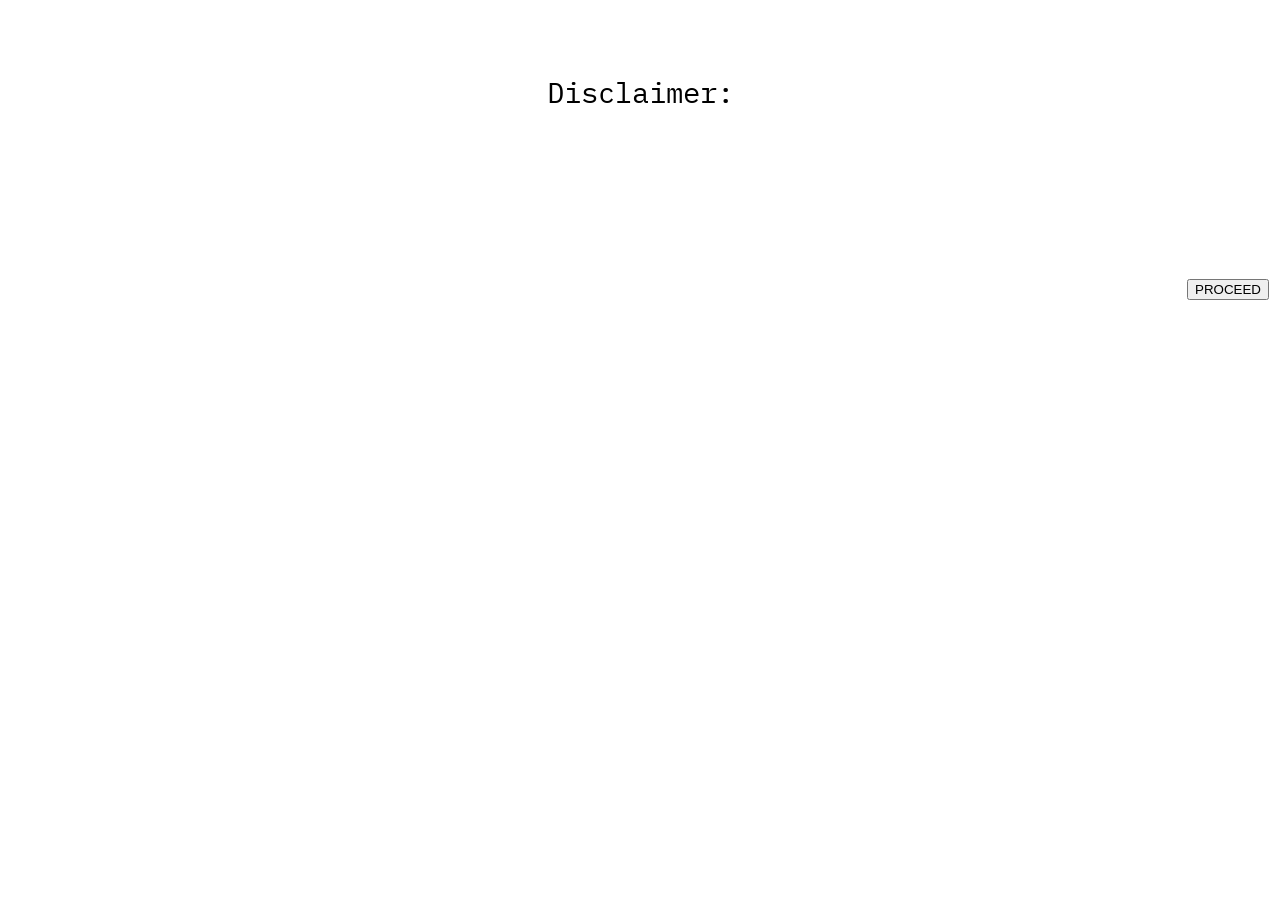
<file: index.html>
<!DOCTYPE html>
<html>
<head>
<meta name="viewport" content="width=device-width, initial-scale=1.0">
<title>Disclaimer before proceding</title>
<link rel="icon" type="image/x-icon" href="favicon.ico">
<link rel="stylesheet" href="styles.css">
<style>
@import url('https://fonts.googleapis.com/css2?family=Roboto+Condensed:wght@300&family=Source+Code+Pro:wght@300&display=swap');

@import url('https://fonts.googleapis.com/css2?family=IBM+Plex+Mono:wght@100&display=swap');


  
</style>
</head bgcolor="black">
<body>
<br>
<br>
<div class="Disclaimer">
<center>
<p>Disclaimer:</p>
</center>
</div>
<div class="text">
<center>
<p>This website is a mock website and has been created for practice <br> This website does not claim to help children <br> This website is not legitimate.</p>
</center>
</div>
<div class="button">
<a href="home.html"><button title="Proceed">PROCEED</button>
</div>
</body>
</html>
</file>
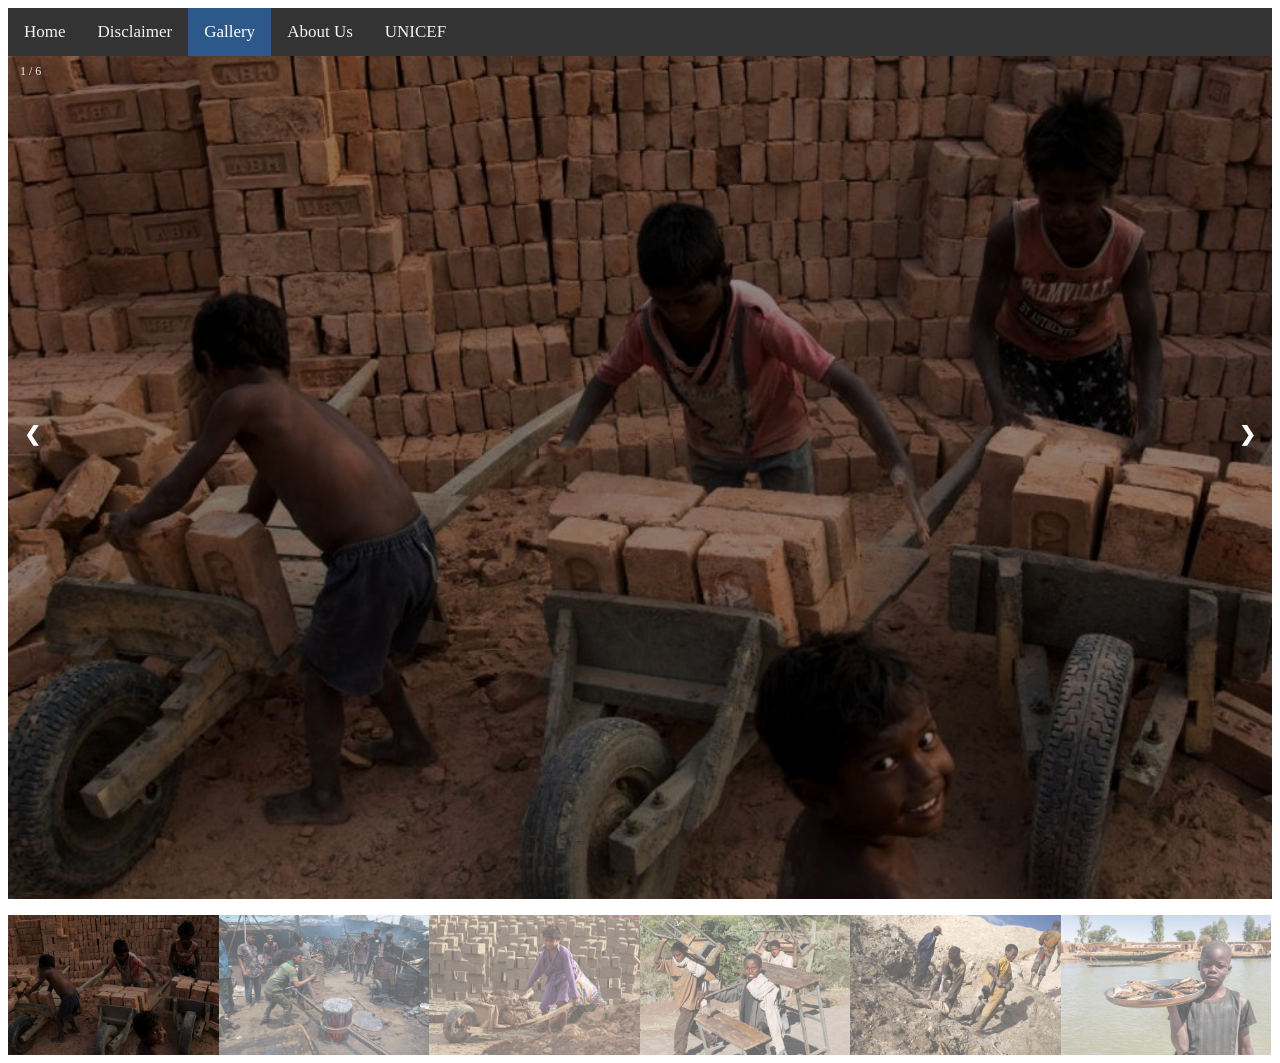
<file: gallery.html>
<!DOCTYPE html>
<html>
<head>
<link rel="icon" type="image/x-icon" href="favicon.ico">
<meta name="viewport" content="width=device-width, initial-scale=1">
<title>About Us: Know More</title>
<style>

.topnav {
  overflow: hidden;
  background-color: #333;
}

.topnav a {
  float: left;
  display: block;
  color: #f2f2f2;
  text-align: center;
  padding: 14px 16px;
  text-decoration: none;
  font-size: 17px;
}

.topnav a:hover {
  background-color: #6c95c4;
  color: black;
}

.topnav a.active {
  background-color: #2c588a;
  color: white;
}

.topnav .icon {
  display: none;
}

@media screen and (max-width: 600px) {
  .topnav a:not(:first-child) {display: none;}
  .topnav a.icon {
    float: right;
    display: block;
  }
}

@media screen and (max-width: 600px) {
  .topnav.responsive {position: relative;}
  .topnav.responsive .icon {
    position: absolute;
    right: 0;
    top: 0;
  }
  .topnav.responsive a {
    float: none;
    display: block;
    text-align: left;
  }
}


* {
  box-sizing: border-box;
}

img {
  vertical-align: middle;
}

/* Position the image container (needed to position the left and right arrows) */
.container {
  position: relative;
}

/* Hide the images by default */
.mySlides {
  display: none;
}

/* Add a pointer when hovering over the thumbnail images */
.cursor {
  cursor: pointer;
}

/* Next & previous buttons */
.prev,
.next {
  cursor: pointer;
  position: absolute;
  top: 40%;
  width: auto;
  padding: 16px;
  margin-top: -50px;
  color: white;
  font-weight: bold;
  font-size: 20px;
  border-radius: 0 3px 3px 0;
  user-select: none;
  -webkit-user-select: none;
}

/* Position the "next button" to the right */
.next {
  right: 0;
  border-radius: 3px 0 0 3px;
}

/* On hover, add a black background color with a little bit see-through */
.prev:hover,
.next:hover {
  background-color: rgba(0, 0, 0, 0.8);
}

/* Number text (1/3 etc) */
.numbertext {
  color: #f2f2f2;
  font-size: 12px;
  padding: 8px 12px;
  position: absolute;
  top: 0;
}

/* Container for image text */
.caption-container {
  text-align: center;
  background-color: #222;
  padding: 0px 16px;
  color: white;
}

.row:after {
  content: "";
  display: table;
  clear: both;
}

/* Six columns side by side */
.column {
  float: left;
  width: 16.66%;
}

/* Add a transparency effect for thumnbail images */
.demo {
  opacity: 0.6;
}

.active,
.demo:hover {
  opacity: 1;
}

</style>
</head>
<body>
<div class="topnav" id="myTopnav">
  <a href="home.html" >Home</a>
  <a href="index.html">Disclaimer</a>
  <a href="gallery.html" class="active">Gallery</a>
  <a href="about.html">About Us</a>
  <a href="UNICEF.html">UNICEF</a>
  <a href="javascript:void(0);" class="icon" onclick="myFunction()">
    <i class="fa fa-bars"></i>
  </a>

</div>

<div class="container">
  <div class="mySlides">
    <div class="numbertext">1 / 6</div>
    <a href="image1.html"><img src="image1_wide.jpg" style="width:100%"></a>
  </div>

  <div class="mySlides">
    <div class="numbertext">2 / 6</div>
   <a href="image2.html"> <img src="image2_wide.jpg" style="width:100%"></a>
  </div>

  <div class="mySlides">
    <div class="numbertext">3 / 6</div>
    <a href="image3.html"><img src="image3_wide.jpg" style="width:100%"></a>
  </div>
    
  <div class="mySlides">
    <div class="numbertext">4 / 6</div>
   <a href="image4.html"> <img src="image4_wide.jpg" style="width:100%"></a>
  </div>

  <div class="mySlides">
    <div class="numbertext">5 / 6</div>
   <a href="image5.html"> <img src="image5_wide.jpg" style="width:100%"></a>
  </div>
    
  <div class="mySlides">
    <div class="numbertext">6 / 6</div>
   <a href="image6.html"> <img src="image6_wide.jpg" style="width:100%"></a>
  </div>
    
  <a class="prev" onclick="plusSlides(-1)">❮</a>
  <a class="next" onclick="plusSlides(1)">❯</a>

  <div class="caption-container">
    <p id="caption"></p>
  </div>

  <div class="row">
    <div class="column">
      <img class="demo cursor" src="image1_small.jpg" style="width:100%" onclick="currentSlide(1)" >
    </div>
    <div class="column">
      <img class="demo cursor" src="image2 _small.jpg" style="width:100%" onclick="currentSlide(2)" >
    </div>
    <div class="column">
      <img class="demo cursor" src="image3_small.jpg" style="width:100%" onclick="currentSlide(3)" >
    </div>
    <div class="column">
      <img class="demo cursor" src="image4_small.jpg" style="width:100%" onclick="currentSlide(4)" >
    </div>
    <div class="column">
      <img class="demo cursor" src="image5_small.jpg" style="width:100%" onclick="currentSlide(5)" >
    </div>    
    <div class="column">
      <img class="demo cursor" src="image6_small.jpg" style="width:100%" onclick="currentSlide(6)">
    </div>
  </div>
</div>

<script>
function myFunction() {
  var x = document.getElementById("myTopnav");
  if (x.className === "topnav") {
    x.className += " responsive";
  } else {
    x.className = "topnav";
  }
}

var slideIndex = 1;
showSlides(slideIndex);

function plusSlides(n) {
  showSlides(slideIndex += n);
}

function currentSlide(n) {
  showSlides(slideIndex = n);
}

function showSlides(n) {
  var i;
  var slides = document.getElementsByClassName("mySlides");
  var dots = document.getElementsByClassName("demo");
  var captionText = document.getElementById("caption");
  if (n > slides.length) {slideIndex = 1}
  if (n < 1) {slideIndex = slides.length}
  for (i = 0; i < slides.length; i++) {
      slides[i].style.display = "none";
  }
  for (i = 0; i < dots.length; i++) {
      dots[i].className = dots[i].className.replace(" active", "");
  }
  slides[slideIndex-1].style.display = "block";
  dots[slideIndex-1].className += " active";
  captionText.innerHTML = dots[slideIndex-1].alt;
}
</script>
</body>
</html>
</file>
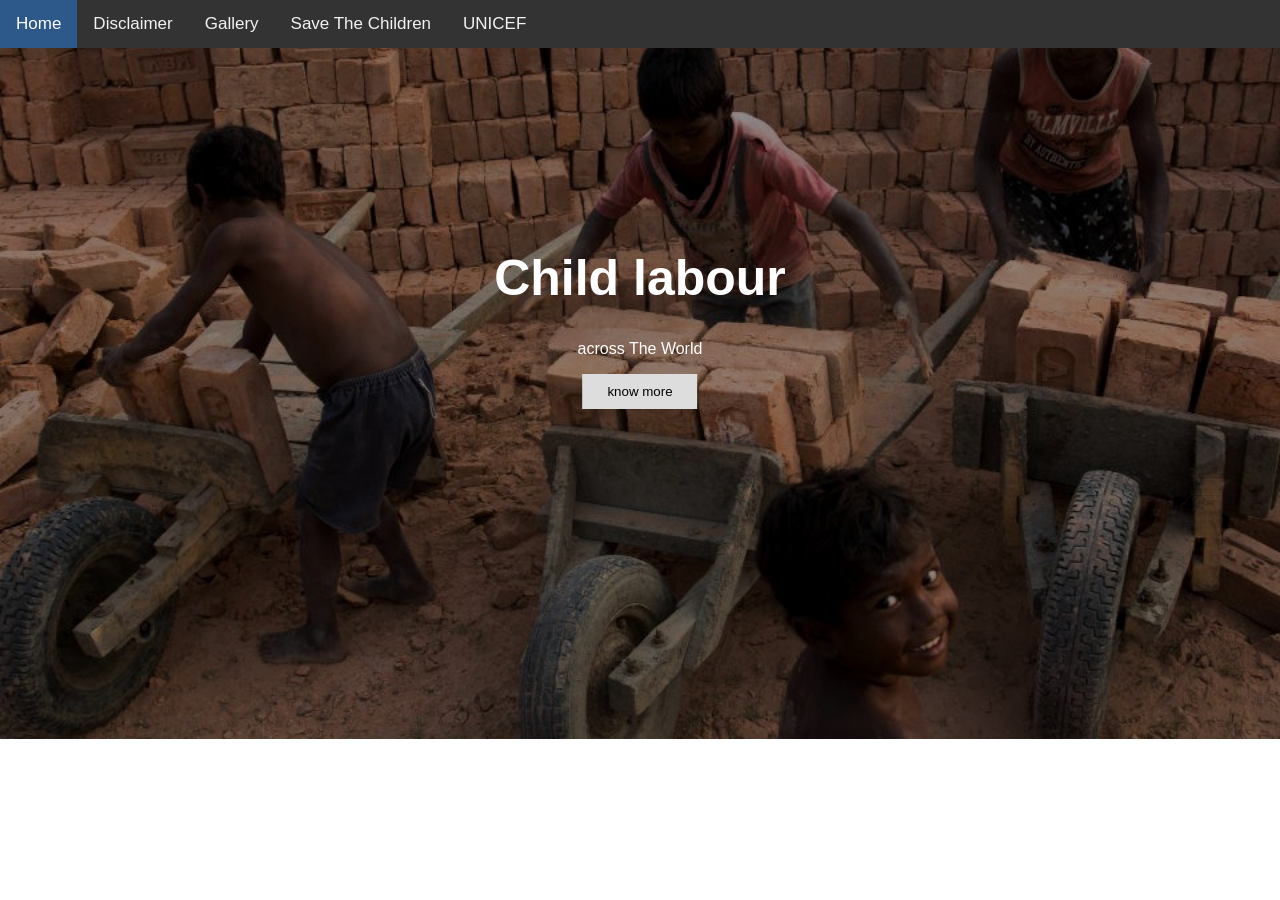
<file: home.html>
<!DOCTYPE html>
<html>
<head>
<title>Homepage</title>
<link rel="icon" type="image/x-icon" href="favicon.ico">
<meta name="viewport" content="width=device-width, initial-scale=1">
<link rel="stylesheet" href="https://cdnjs.cloudflare.com/ajax/libs/font-awesome/4.7.0/css/font-awesome.min.css">

<style>
@import url('https://fonts.googleapis.com/css2?family=Source+Code+Pro:wght@300&display=swap');

body {
 height: 100%;
  background-position: center;
  background-repeat: no-repeat;
  background-size: cover;
  position: relative;
  margin: 0;
  font-family: Arial, Helvetica, sans-serif;
  bottom:0px;
  top:0px;
  left:0px;
  right:0px;

}


.topnav {
  overflow: hidden;
  background-color: #333;
}

.topnav a {
  float: left;
  display: block;
  color: #f2f2f2;
  text-align: center;
  padding: 14px 16px;
  text-decoration: none;
  font-size: 17px;
}

.topnav a:hover {
  background-color: #6c95c4;
  color: black;
}

.topnav a.active {
  background-color: #2c588a;
  color: white;
}

.topnav .icon {
  display: none;
}

@media screen and (max-width: 600px) {
  .topnav a:not(:first-child) {display: none;}
  .topnav a.icon {
    float: right;
    display: block;
  }
}

@media screen and (max-width: 600px) {
  .topnav.responsive {position: relative;}
  .topnav.responsive .icon {
    position: absolute;
    right: 0;
    top: 0;
  }
  .topnav.responsive a {
    float: none;
    display: block;
    text-align: left;
  }
}


.hero-text {
  text-align: center;
  position: absolute;
  top: 50%;
  left: 50%;
  transform: translate(-50%, -50%);
  color: white;
}

.hero-text button {
  border: none;
  outline: 0;
  display: inline-block;
  padding: 10px 25px;
  color: black;
  background-color: #ddd;
  text-align: center;
  cursor: pointer;
}

.hero-text button:hover {
  background-color: #555;
  color: white;
}
  
</style>
</head>

<body id="home" style="background-image: url('image1.jpg');">

<div class="topnav" id="myTopnav">
  <a href="#home" class="active">Home</a>
  <a href="index.html">Disclaimer</a>
  <a href="gallery.html">Gallery</a>
  <a href="https://www.savethechildren.org/">Save The Children</a>
  <a href="https://www.unicef.org/">UNICEF</a>
  <a href="javascript:void(0);" class="icon" onclick="myFunction()">
    <i class="fa fa-bars"></i>
  </a>

</div>

  <br>


  <br>
  <br>
    <br>
	  <br>
    <br>
	  <br>
	    <br>
		  <br>
		    <br>
			
	  <br>
	    <br>
		  <br>
		    <br>
			
			  <br>
			    <br>
				  <br>
    <br>
	  <br>
	    <br>
		  <br>
		    <br>
			
    <br>
	  <br>
	    <br>
		  <br>
		    <br>
			
    <br>
	  <br>
	    <br>
		  <br>
		    <br>
			
<div class="hero-image">
  <div class="hero-text">
 
    <h1 style="font-size:50px">Child labour</h1>
    <p>across The World</p>
    <a href="https://www.unicef.org/reports/state-of-worlds-children"><button>know more</button></a>
	</div>
	</div>

<script>
function myFunction() {
  var x = document.getElementById("myTopnav");
  if (x.className === "topnav") {
    x.className += " responsive";
  } else {
    x.className = "topnav";
  }
}
</script>

</body>
</html>
</file>
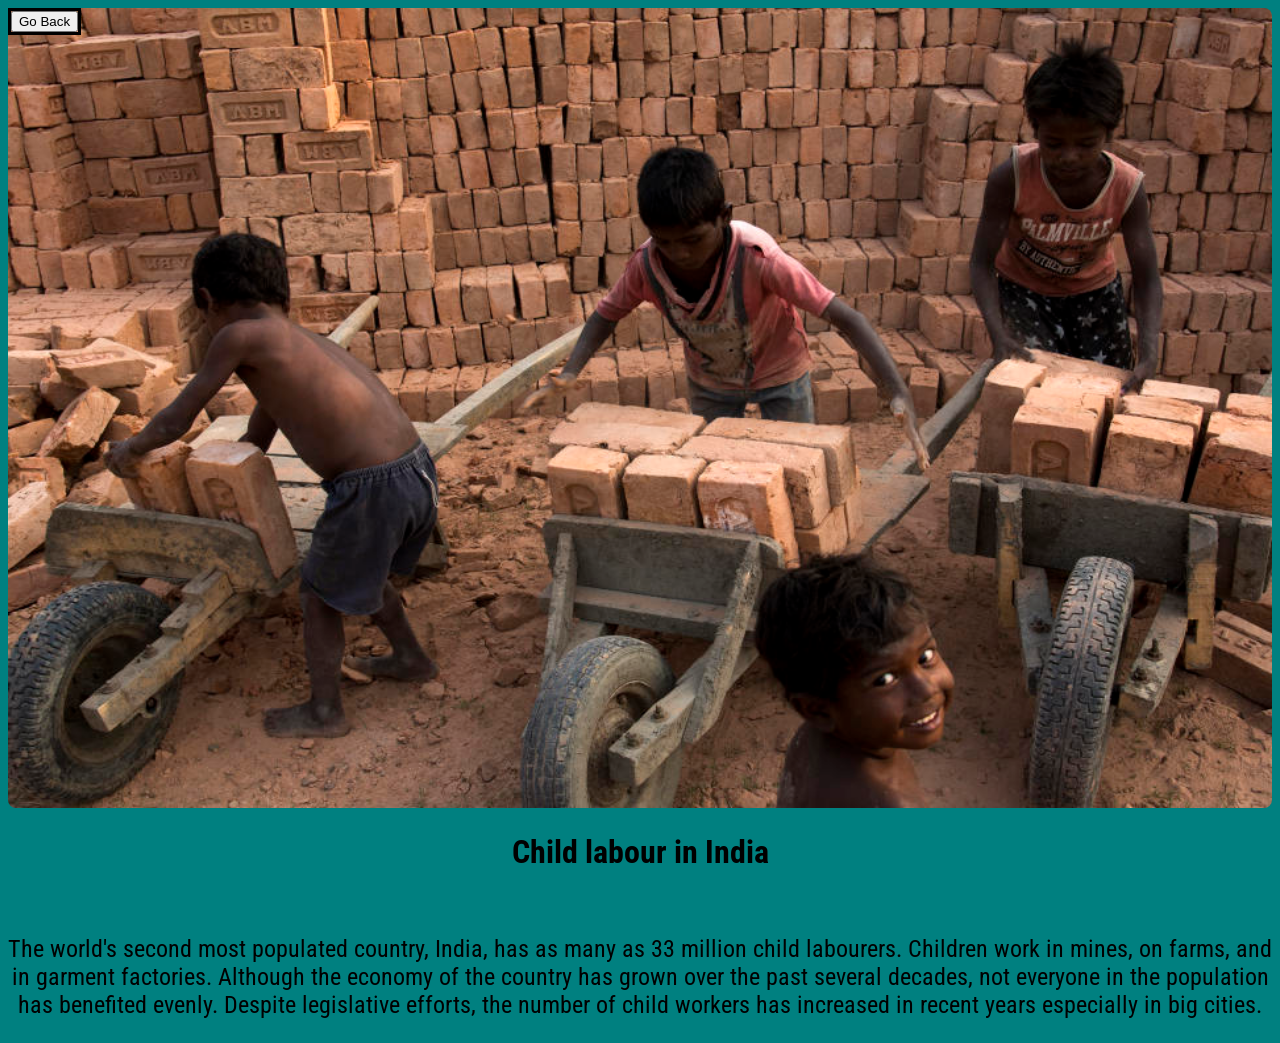
<file: image1.html>
<!DOCTYPE html>
<html>
<head>
<title>Child Labour in: </title>
<link rel="stylesheet" href="styles.css">
<meta name="viewport" content="width=device-width, initial-scale=1">
<link rel="icon" type="image/x-icon" href="favicon.ico">
<link rel="stylesheet" href="styles2.css">

</head>
<body bgcolor="teal">
    <div class="button2">
     <a href="gallery.html"><button title="Back">Go Back</button></a>
    </div>
<img src="image1_1.jpg" width="100%" height="800" style="border-radius: 8px;"> 
<div class="kkkk">
<center>
<h1>Child labour in India</h1>
<center>
</div>
<br>
<div class="kkk">
<center>
<p>The world's second most populated country, India, has as many as 33 million child labourers. Children work in mines, on farms, and in garment factories. Although the economy of the country has grown over the past several decades, not everyone in the population has benefited evenly. Despite legislative efforts, the number of child workers has increased in recent years especially in big cities.</p>
</center>
</div>
</body>
</html>
</file>
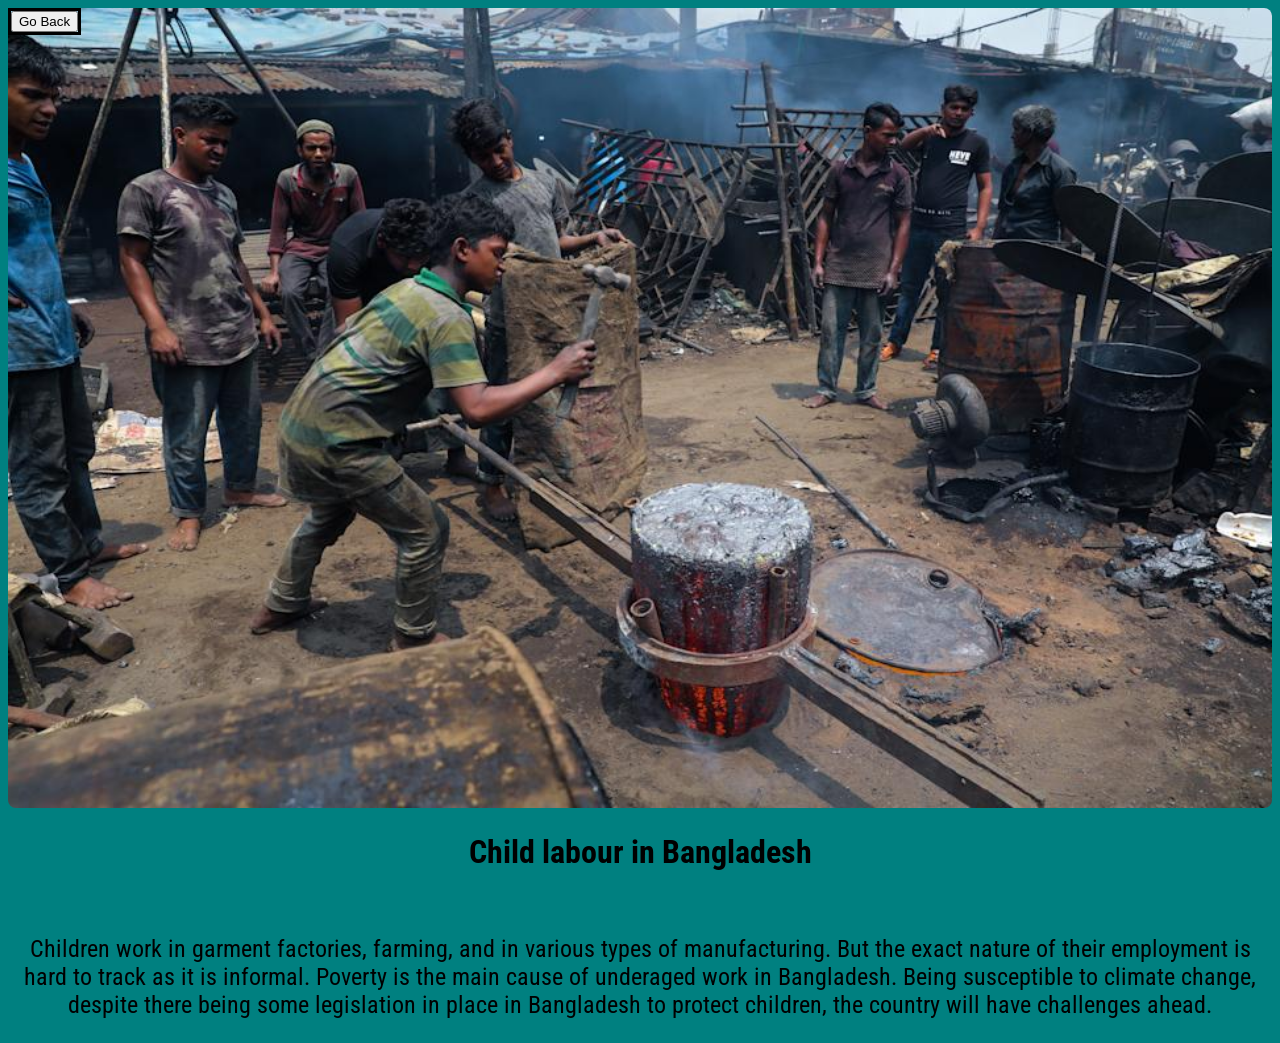
<file: image2.html>
<!DOCTYPE html>
<html>
<head>
<title>Child Labour in: </title>
<link rel="stylesheet" href="styles.css">
<meta name="viewport" content="width=device-width, initial-scale=1">
<link rel="icon" type="image/x-icon" href="favicon.ico">
<link rel="stylesheet" href="styles2.css">

</head>
<body bgcolor="teal">
    <div class="button2">
     <a href="gallery.html"><button title="Back">Go Back</button></a>
    </div>
<img src="img2.jpg" width="100%" height="800" style="border-radius: 8px;"> 
<div class="kkkk">
<center>
<h1>Child labour in Bangladesh</h1>
<center>
</div>
<br>
<div class="kkk">
<center>
<p>Children work in garment factories, farming, and in various types of manufacturing. But the exact nature of their employment is hard to track as it is informal. Poverty is the main cause of underaged work in Bangladesh. Being susceptible to climate change, despite there being some legislation in place in Bangladesh to protect children, the country will have challenges ahead.</p>
</center>
</div>
</body>
</html>
</file>
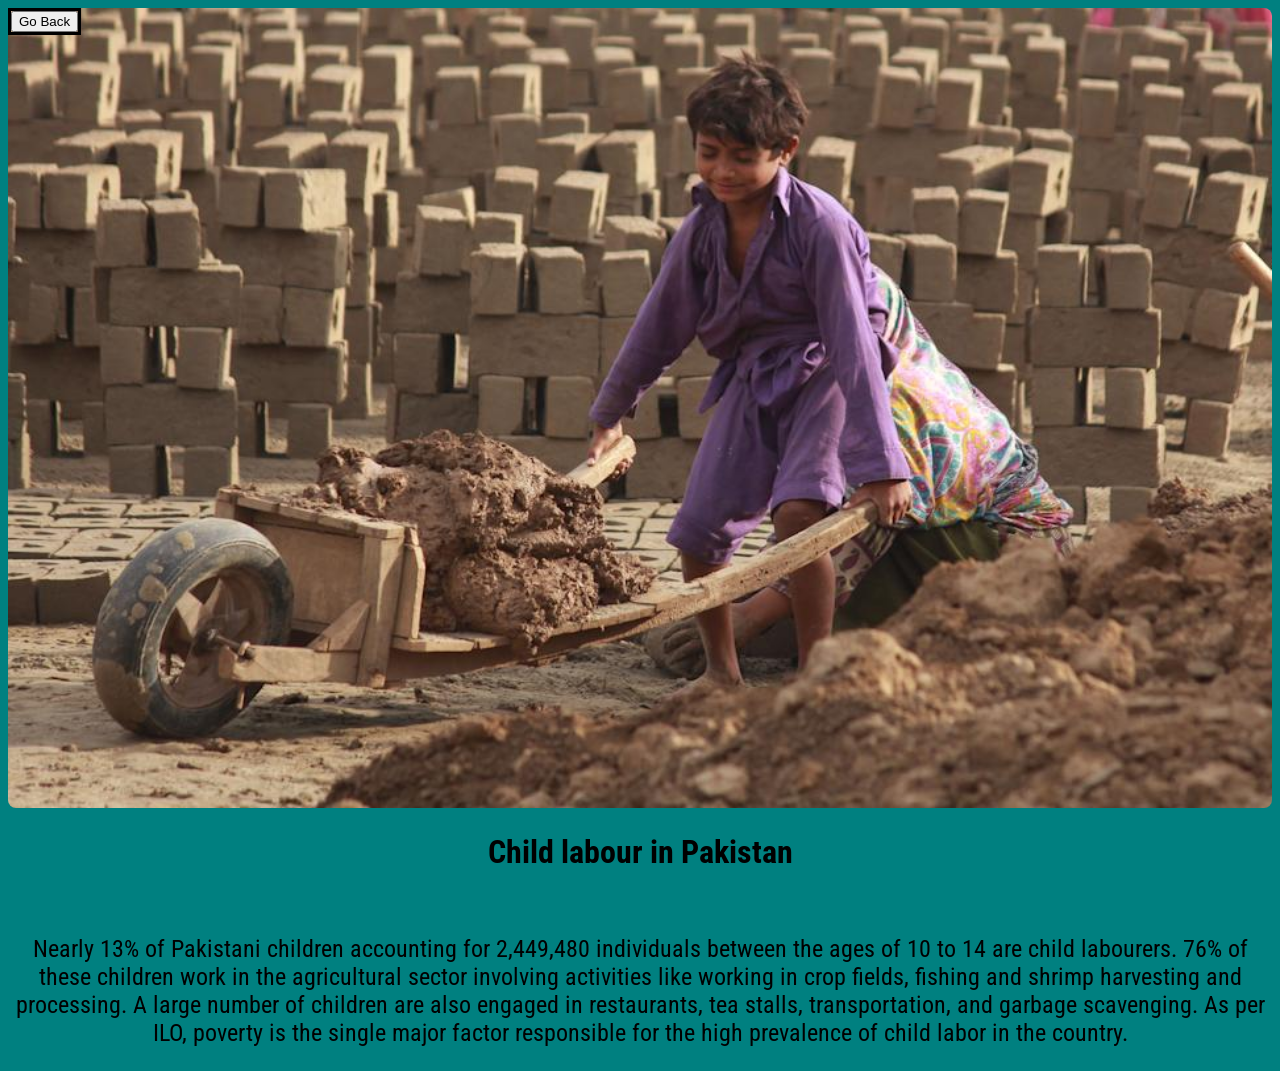
<file: image3.html>
<!DOCTYPE html>
<html>
<head>
<title>Child Labour in: </title>
<link rel="stylesheet" href="styles.css">
<meta name="viewport" content="width=device-width, initial-scale=1">
<link rel="icon" type="image/x-icon" href="favicon.ico">
<link rel="stylesheet" href="styles2.css">

</head>
<body bgcolor="teal">
    <div class="button2">
     <a href="gallery.html"><button title="Back">Go Back</button></a>
    </div>
<img src="img3.jpg" width="100%" height="800" style="border-radius: 8px;"> 
<div class="kkkk">
<center>
<h1>Child labour in Pakistan</h1>
<center>
</div>
<br>
<div class="kkk">
<center>
<p>Nearly 13% of Pakistani children accounting for 2,449,480 individuals between the ages of 10 to 14 are child labourers. 76% of these children work in the agricultural sector involving activities like working in crop fields, fishing and shrimp harvesting and processing. A large number of children are also engaged in restaurants, tea stalls, transportation, and garbage scavenging. As per ILO, poverty is the single major factor responsible for the high prevalence of child labor in the country.</p>
</center>
</div>
</body>
</html>
</file>
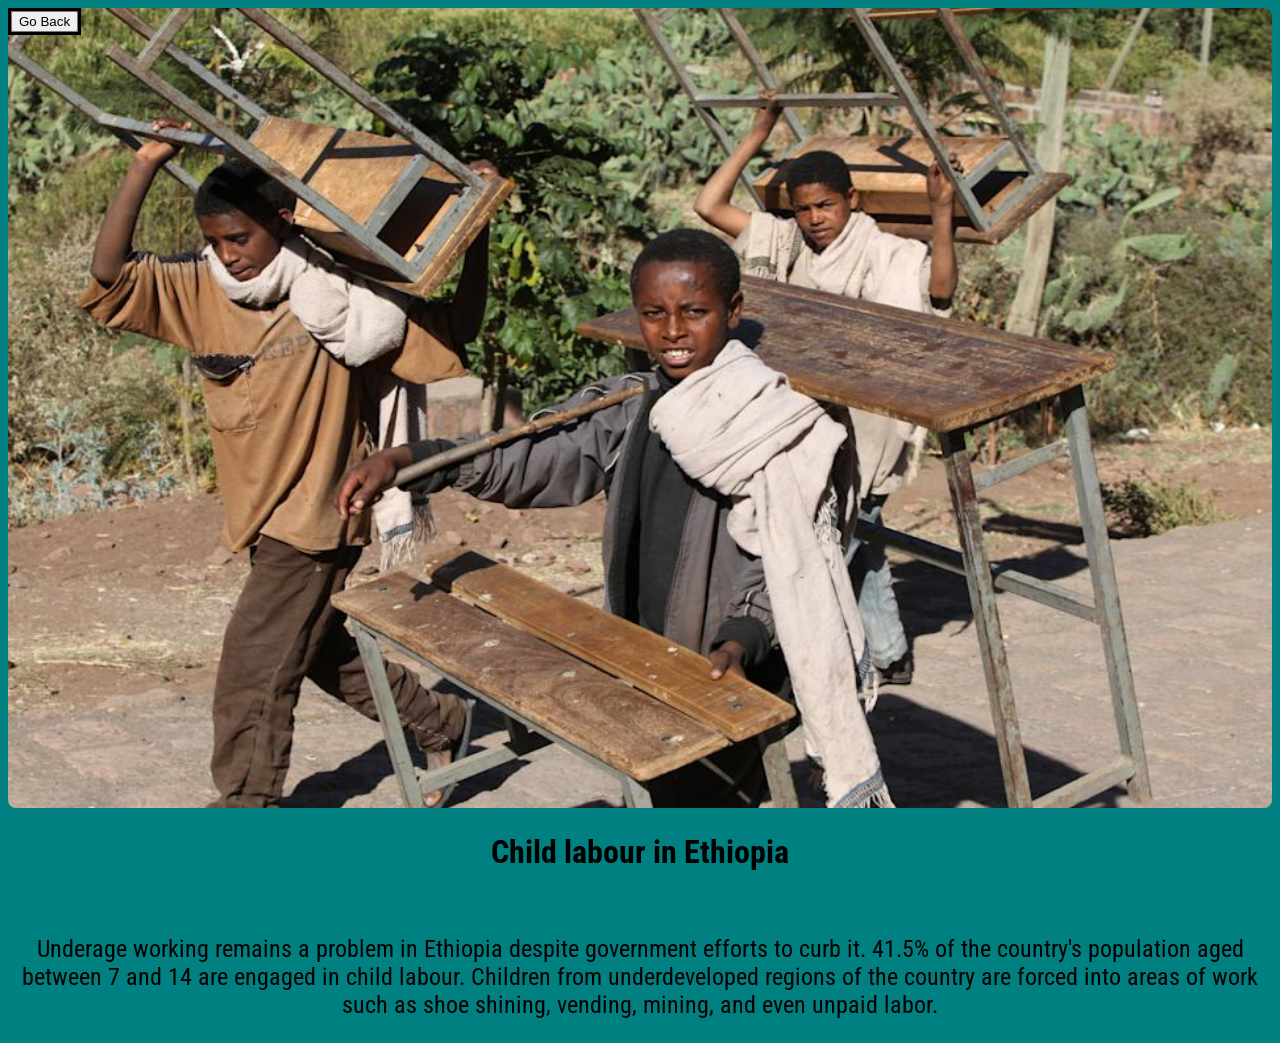
<file: image4.html>
<!DOCTYPE html>
<html>
<head>
<title>Child Labour in: </title>
<link rel="stylesheet" href="styles.css">
<meta name="viewport" content="width=device-width, initial-scale=1">
<link rel="icon" type="image/x-icon" href="favicon.ico">
<link rel="stylesheet" href="styles2.css">

</head>
<body bgcolor="teal">
    <div class="button2">
     <a href="gallery.html"><button title="Back">Go Back</button></a>
    </div>
<img src="img4.jpg" width="100%" height="800" style="border-radius: 8px;"> 
<div class="kkkk">
<center>
<h1>Child labour in Ethiopia</h1>
<center>
</div>
<br>
<div class="kkk">
<center>
<p>Underage working remains a problem in Ethiopia despite government efforts to curb it. 41.5% of the country's population aged between 7 and 14 are engaged in child labour. Children from underdeveloped regions of the country are forced into areas of work such as shoe shining, vending, mining, and even unpaid labor.</p>
</center>
</div>
</body>
</html>
</file>
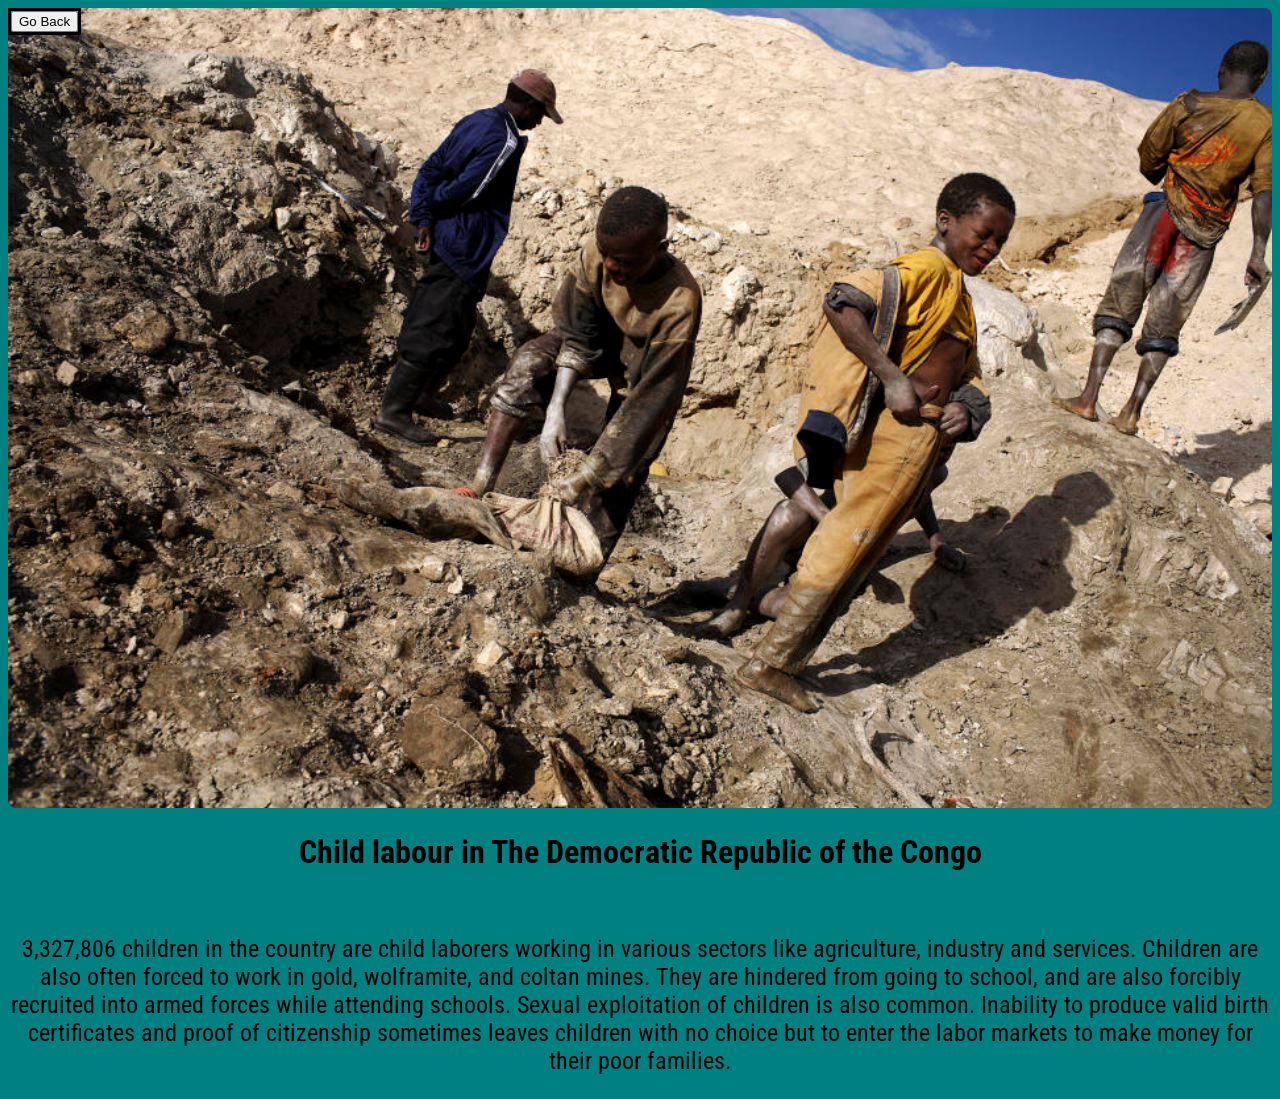
<file: image5.html>
<!DOCTYPE html>
<html>
<head>
<title>Child Labour in: </title>
<link rel="stylesheet" href="styles.css">
<meta name="viewport" content="width=device-width, initial-scale=1">
<link rel="icon" type="image/x-icon" href="favicon.ico">
<link rel="stylesheet" href="styles2.css">

</head>
<body bgcolor="teal">
    <div class="button2">
     <a href="gallery.html"><button title="Back">Go Back</button></a>
    </div>
<img src="img5.jpg" width="100%" height="800" style="border-radius: 8px;"> 
<div class="kkkk">
<center>
<h1>Child labour in The Democratic Republic of the Congo</h1>
<center>
</div>
<br>
<div class="kkk">
<center>
<p>3,327,806 children in the country are child laborers working in various sectors like agriculture, industry and services. Children are also often forced to work in gold, wolframite, and coltan mines. They are hindered from going to school, and are also forcibly recruited into armed forces while attending schools. Sexual exploitation of children is also common. Inability to produce valid birth certificates and proof of citizenship sometimes leaves children with no choice but to enter the labor markets to make money for their poor families.</p>
</center>
</div>
</body>
</html>
</file>
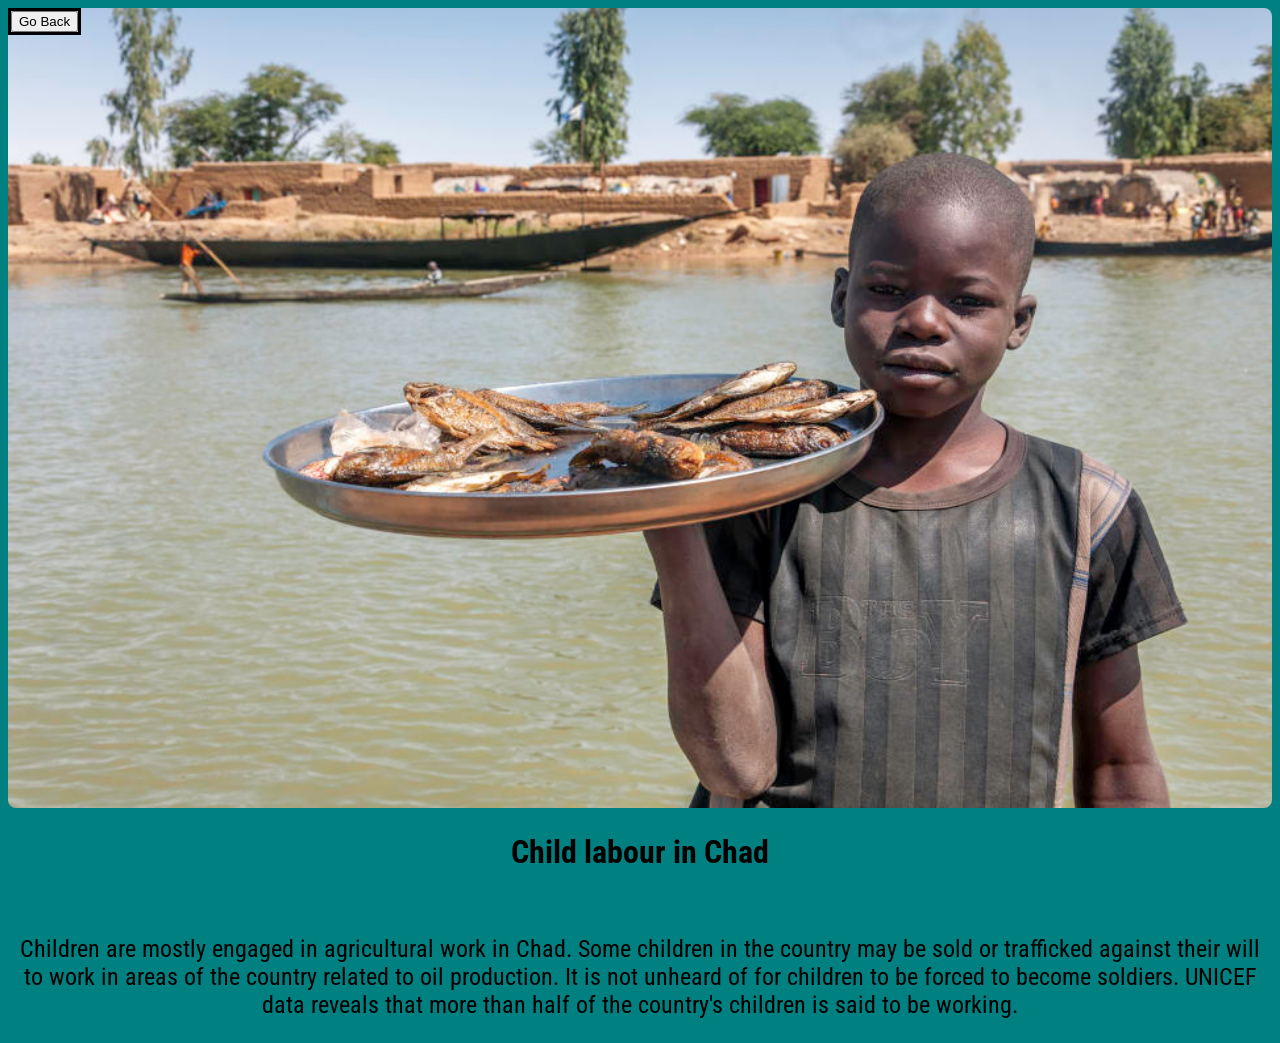
<file: image6.html>
<!DOCTYPE html>
<html>
<head>
<title>Child Labour in: </title>
<link rel="stylesheet" href="styles.css">
<meta name="viewport" content="width=device-width, initial-scale=1">
<link rel="icon" type="image/x-icon" href="favicon.ico">
<link rel="stylesheet" href="styles2.css">

</head>
<body bgcolor="teal">
    <div class="button2">
     <a href="gallery.html"><button title="Back">Go Back</button></a>
    </div>
<img src="img6.jpg" width="100%" height="800" style="border-radius: 8px;"> 
<div class="kkkk">
<center>
<h1>Child labour in Chad</h1>
<center>
</div>
<br>
<div class="kkk">
<center>
<p>Children are mostly engaged in agricultural work in Chad. Some children in the country may be sold or trafficked against their will to work in areas of the country related to oil production. It is not unheard of for children to be forced to become soldiers. UNICEF data reveals that more than half of the country's children is said to be working.</p>
</center>
</div>
</body>
</html>
</file>
<file: styles.css>
.Disclaimer {
 font-family: 'IBM Plex Mono', monospace;
 font-size:29px;
  max-width: 500px;
  margin: auto;
}

.text {
font-family: 'Roboto Condensed', sans-serif;
 font-size: 24px;
  max-width: 500px;
  margin: auto;
  color: white;
}

.button {
 border-style: solid;
 font-family: calibri;
  text-align: right;
  max-width: 100px;
  margin: auto;
   margin-right: 0px;
   color:white; 
}
.button2 {
 border-style: solid;
 font-family: calibri;
  text-align: left;
  max-width: 100px;
  margin: auto;
   margin-left: 0px;
    position: absolute;

}
</file>
<file: styles2.css>
@import url('https://fonts.googleapis.com/css2?family=Roboto+Condensed:wght@300&family=Source+Code+Pro:wght@300&display=swap');
.kkk {
 font-family: 'Roboto Condensed', sans-serif;
 font-size: 24px;

 text-align: center;
}

.kkkk {
 font-family: 'Roboto Condensed', sans-serif;
}
</file>
